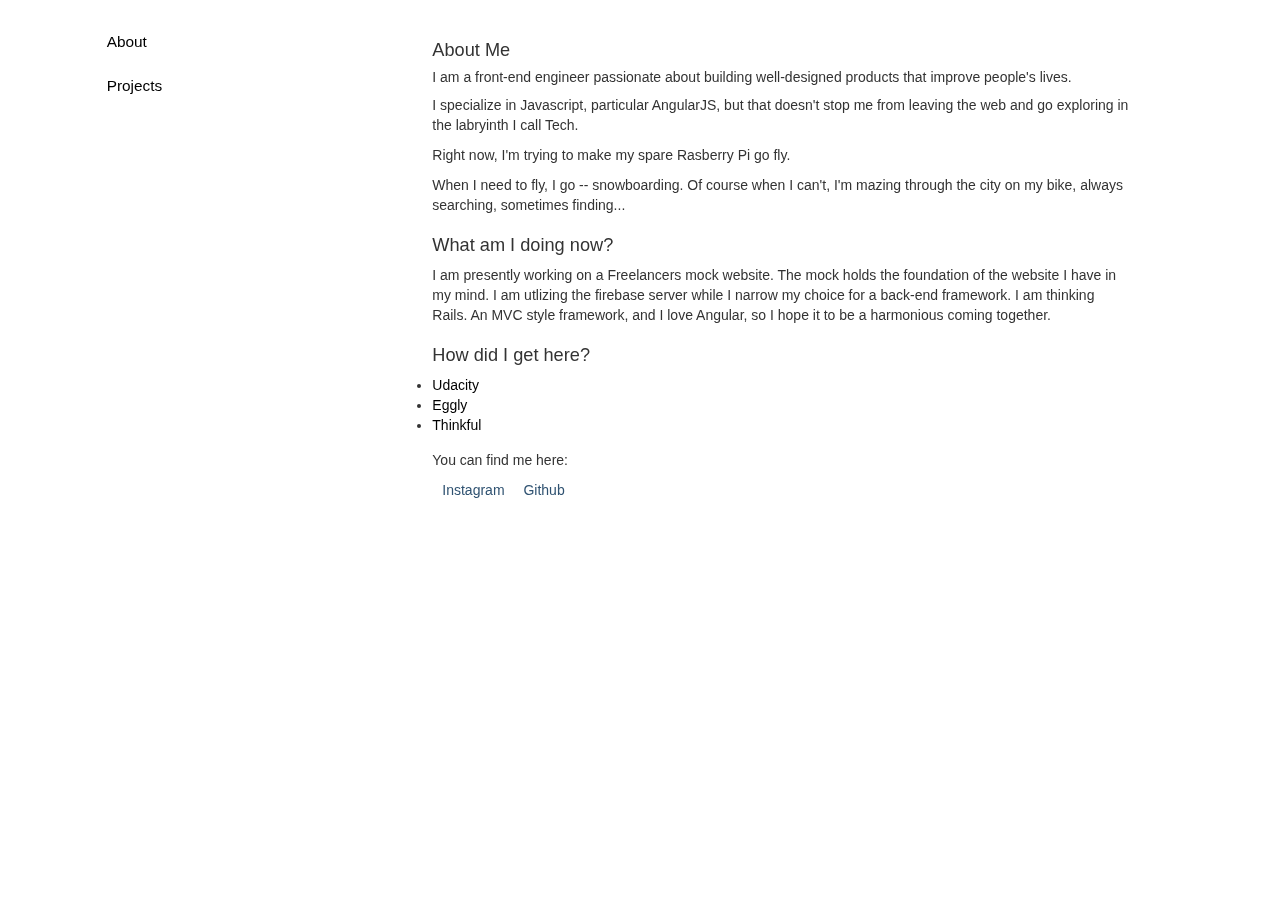
<file: index.html>
<!DOCTYPE html>
<html lang="en" ng-app="myApp">
<head>
    <title>Gamal Ali</title>
    <meta charset="utf-8" />
    <meta http-equiv="X-UA-Compatible" content="IE=edge, chrome=1" />
    <meta name="viewport" content="width=device-width, initial-scale=1, maximum-scale=1, minimum-scale=1, user-scalable=no"/>

    <link rel="stylesheet" href="lib/bootstrap/dist/css/bootstrap.css" />
    <link rel="stylesheet" href="css/style.css">

</head>
<body>

    <div class="row">
      <div class="col-sm-4 col-md-3 col-md-offset-1 fixed">
        <div class="sidebar-nav">
          <div class="navbar navbar-default" role="navigation">
            <!-- <h1><a ui-sref="home">Gamal Ali</a></h1> -->
            <div class="navbar-header">
              <button type="button" class="navbar-toggle" data-toggle="collapse" data-target=".sidebar-navbar-collapse">
                <span class="sr-only">Toggle navigation</span>
                <span class="icon-bar"></span>
                <span class="icon-bar"></span>
                <span class="icon-bar"></span>
              </button>
              <span class="visible-xs navbar-brand">Gamal Ali</span>
            </div>
            <div class="navbar-collapse collapse sidebar-navbar-collapse">
              <ul class="nav navbar-nav">
                <li class="active"><a ng-href="#/about">About</a></li>
                <li class="active"><a ng-href="#/projects">Projects</a></li>
              </ul>

              <!-- Search: <input ng-model="query"> -->
            </div><!--/.nav-collapse -->
          </div>
        </div>
      </div>

      <div class="col-sm-7 col-md-7 main">
        <div ng-view class="main-content"></div> 
      </div>
    </div>
    <script src="lib/jquery/dist/jquery.min.js"></script>
    <script type="text/javascript" src="lib/angular/angular.min.js"></script>
  	<script type="text/javascript" src="lib/angular/angular-route.min.js"></script>
  	<script type="text/javascript" src="lib/angular/angular-animate.min.js"></script>
    
    <!--<script src="bower_components/bootstrap/dist/js/bootstrap.min.js"></script>
    <script src="bower_components/angular/angular.js"></script>
    <script src="bower_components/angular-route/angular-route.min.js"></script>
    <script src="bower_components/angular-ui-router/release/angular-ui-router.min.js"></script>
    <script src="bower_components/angular-resource/angular-resource.min.js"></script>-->
    <script type="text/javascript" src="js/app.js"></script>
    <script type="text/javascript" src="js/controllers.js"></script>
    
    
</body>
</html>
</file>
<file: css/style.css>
/* make sidebar nav vertical */ 
@media (min-width: 768px) {
  .sidebar-nav .navbar .navbar-collapse {
    padding: 0;
    max-height: none;
  }
  .sidebar-nav .navbar ul {
    float: none;
  }
  .sidebar-nav .navbar ul:not {
    display: block;
  }
  .sidebar-nav .navbar li {
    float: none;
    display: block;
  }
  .sidebar-nav .navbar li a {
    padding-top: 12px;
    padding-bottom: 12px;
  }
}

@media (mind-width: ) {
  .sidebar-nav .nnavbar .navbar-collapse {

  }
  .sidebar-nav .navbar ul {

  }
  .sidebar-nav .navbar ul:not{

  }
  .sidebar-nav .navbar li {

  }
  .sidebar-nav .navbar li a {
    
  }
}

.navbar-default {
  border: none;
  background: white;
  font-size: 1.1em;
}

.navbar-default .navbar-nav > .active > a, .navbar-default .navbar-nav > .active > a:hover, .navbar-default .navbar-nav > .active > a:focus {
  background: white;
  color: black;
}

.nav > li > a {
  padding: 0;
}

.nav > li > a:hover {
  cursor: pointer;
} 

/* ENTIRE SITE */
body {
  font-family: 'Helvetica Neue', Helvetica, Arial, sans-serif;
}

h1 {
  font-size: 1.3em;
}

a {
  color: black;
}

a:hover, a:visited, a:focus {
  text-decoration: none;
}

.section {
  margin-bottom: 60px;
}

.section h5 {
  width: 100%;
}

.section p {
  width: 95%;
  outline: 
}

/* LEFT MENU */
.fixed {
  position: fixed;
  width: 33%;
}

.main {
  margin-left: 33%;
}


/* ABOUT ME */
.findMe p, .findMe ul, .findMe ul li  {
  display: inline-block;
}

.findMe {
  margin-top: 15px; 
}

.findMe ul {
  padding-left: 0;
  margin-left: 10px;
}

.findMe li {
  margin-right: 15px;
}

.findMe li a {
  color: #2F5271;
}

/* PROJECTS */
.row {
  margin-top: 20px;
}

.project {
  min-height: 250px;
  margin-bottom: 50px;
  margin-top: 50px;
}

.project img {
  width: 90%;
  border: 1px solid #E8E8E8;
}

.details h1 {
  font-size: 1.2em;
  margin: 0 0 5px;
}

.details h2 {
  color: #767676;
  font-weight: normal;
  font-size: 1em;
  margin: 0 0 10px;
}

.project ul {
  list-style: none;
  padding: 0;
}

.project ul li {
  display: inline-block;
  margin-right: 15px;
  color: #767676;
}

/* EXPERIENCE */
.experience {
  min-height: 100px;
  margin-bottom: 40px;
}

.experience img {
  width: 100%;
}

.templates {
  text-align: center;
}

.templates img {
  width: 80%;
}

.templates a {
  width: 50%;
  text-align: center;
  margin: 0 auto;
}

.img-full {
  width: 100%;
}

/* Experience-details */
.description h1{
  font-size: 1.5em;
  margin-top: 30px;
}

.btn-left {
  margin-left: 2%;
  /*width: 0;
  height: 0;
  border-top: 10px solid transparent;
  border-bottom: 10px solid transparent;
  border-right: 10px solid blue;*/
}

.btn-right {
  margin-left: 50%;
  /*width: 0;
  height: 0;
  border-top: 10px solid transparent;
  border-bottom: 10px solid transparent;
  border-left: 10px solid blue;*/
}
</file>
